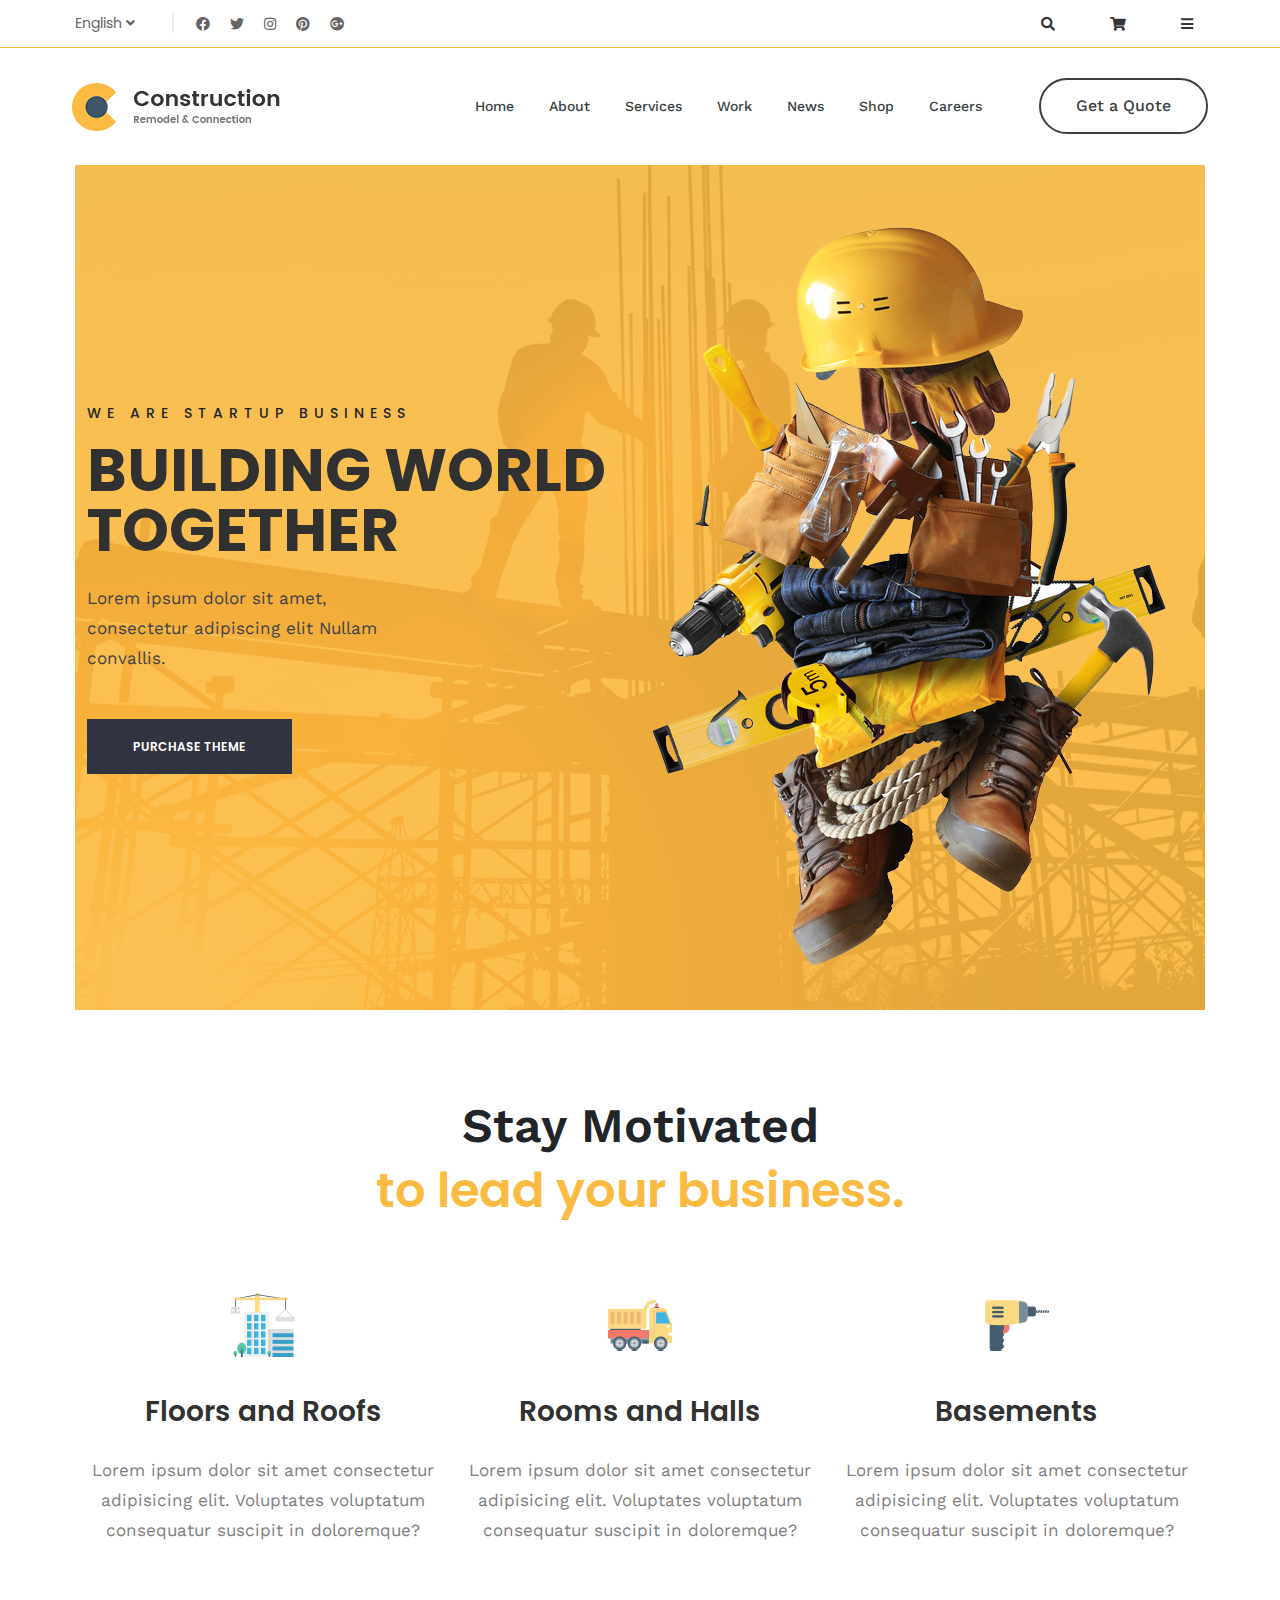
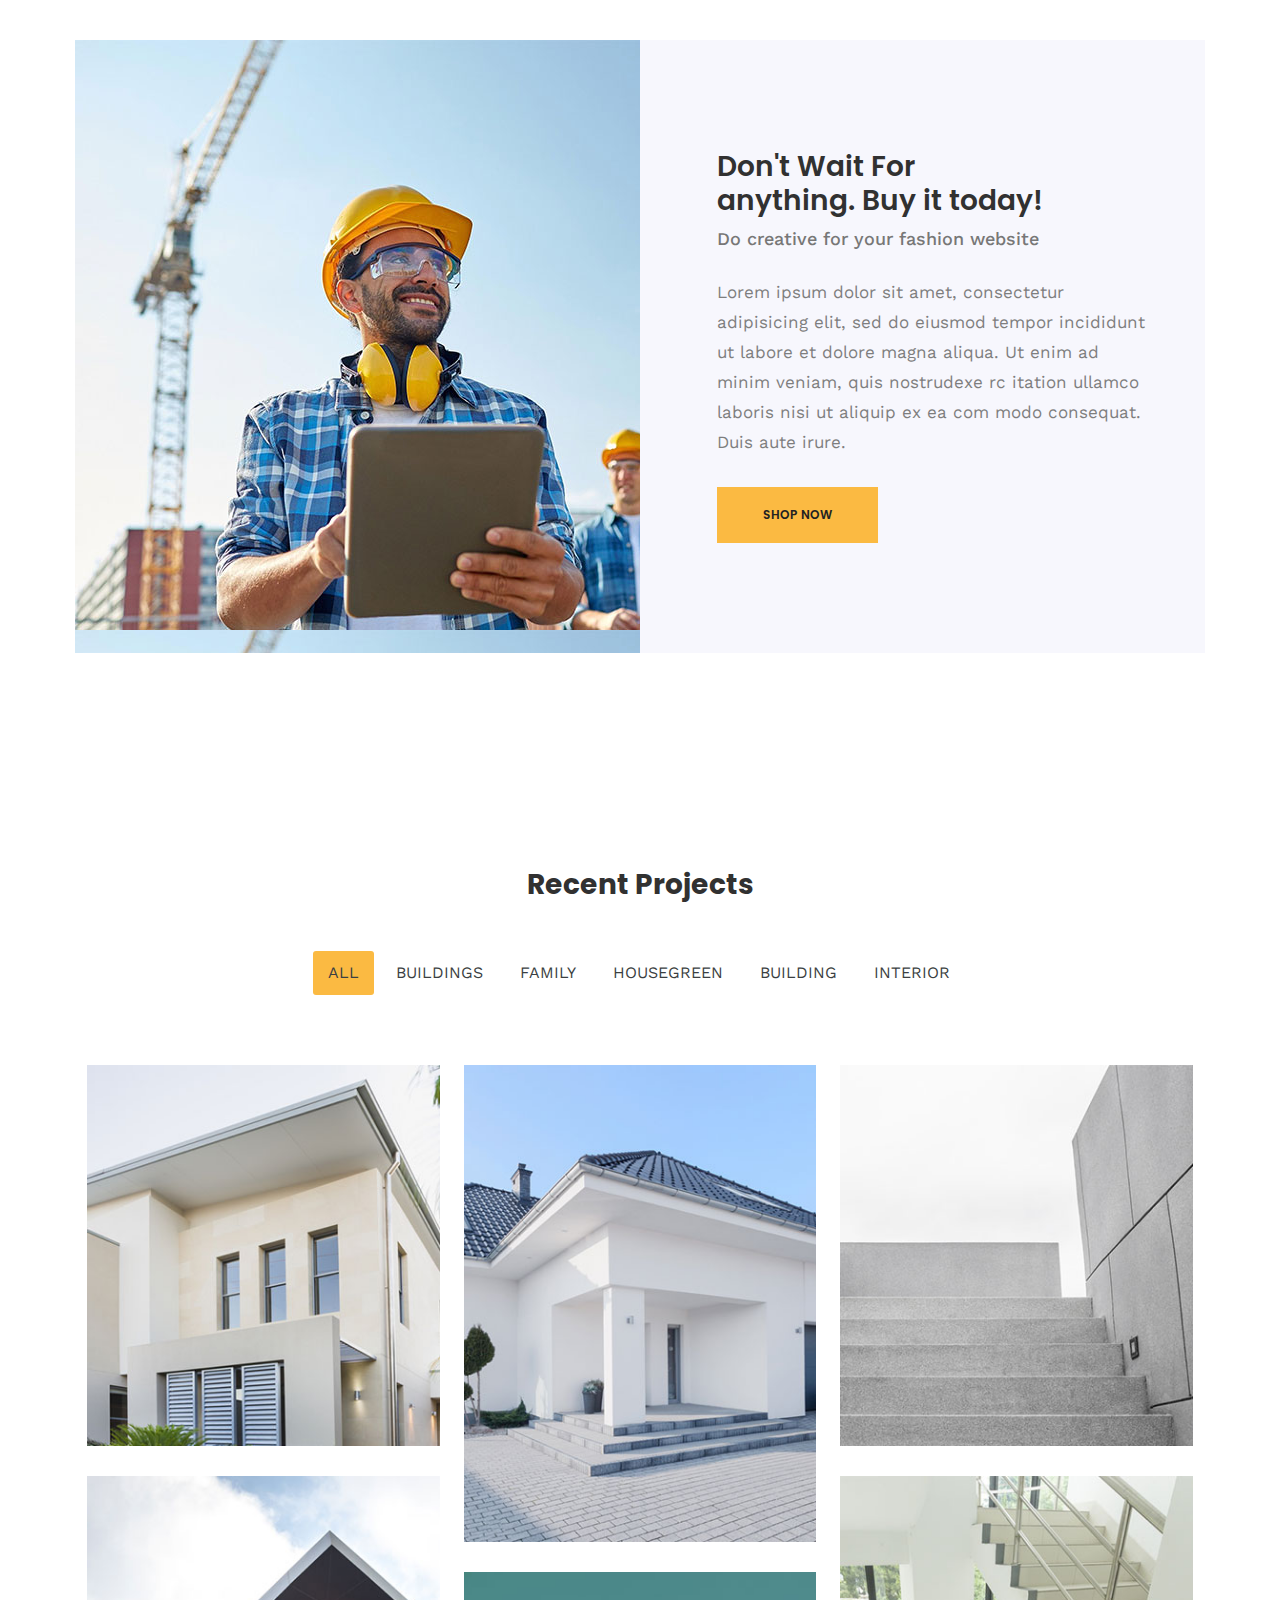
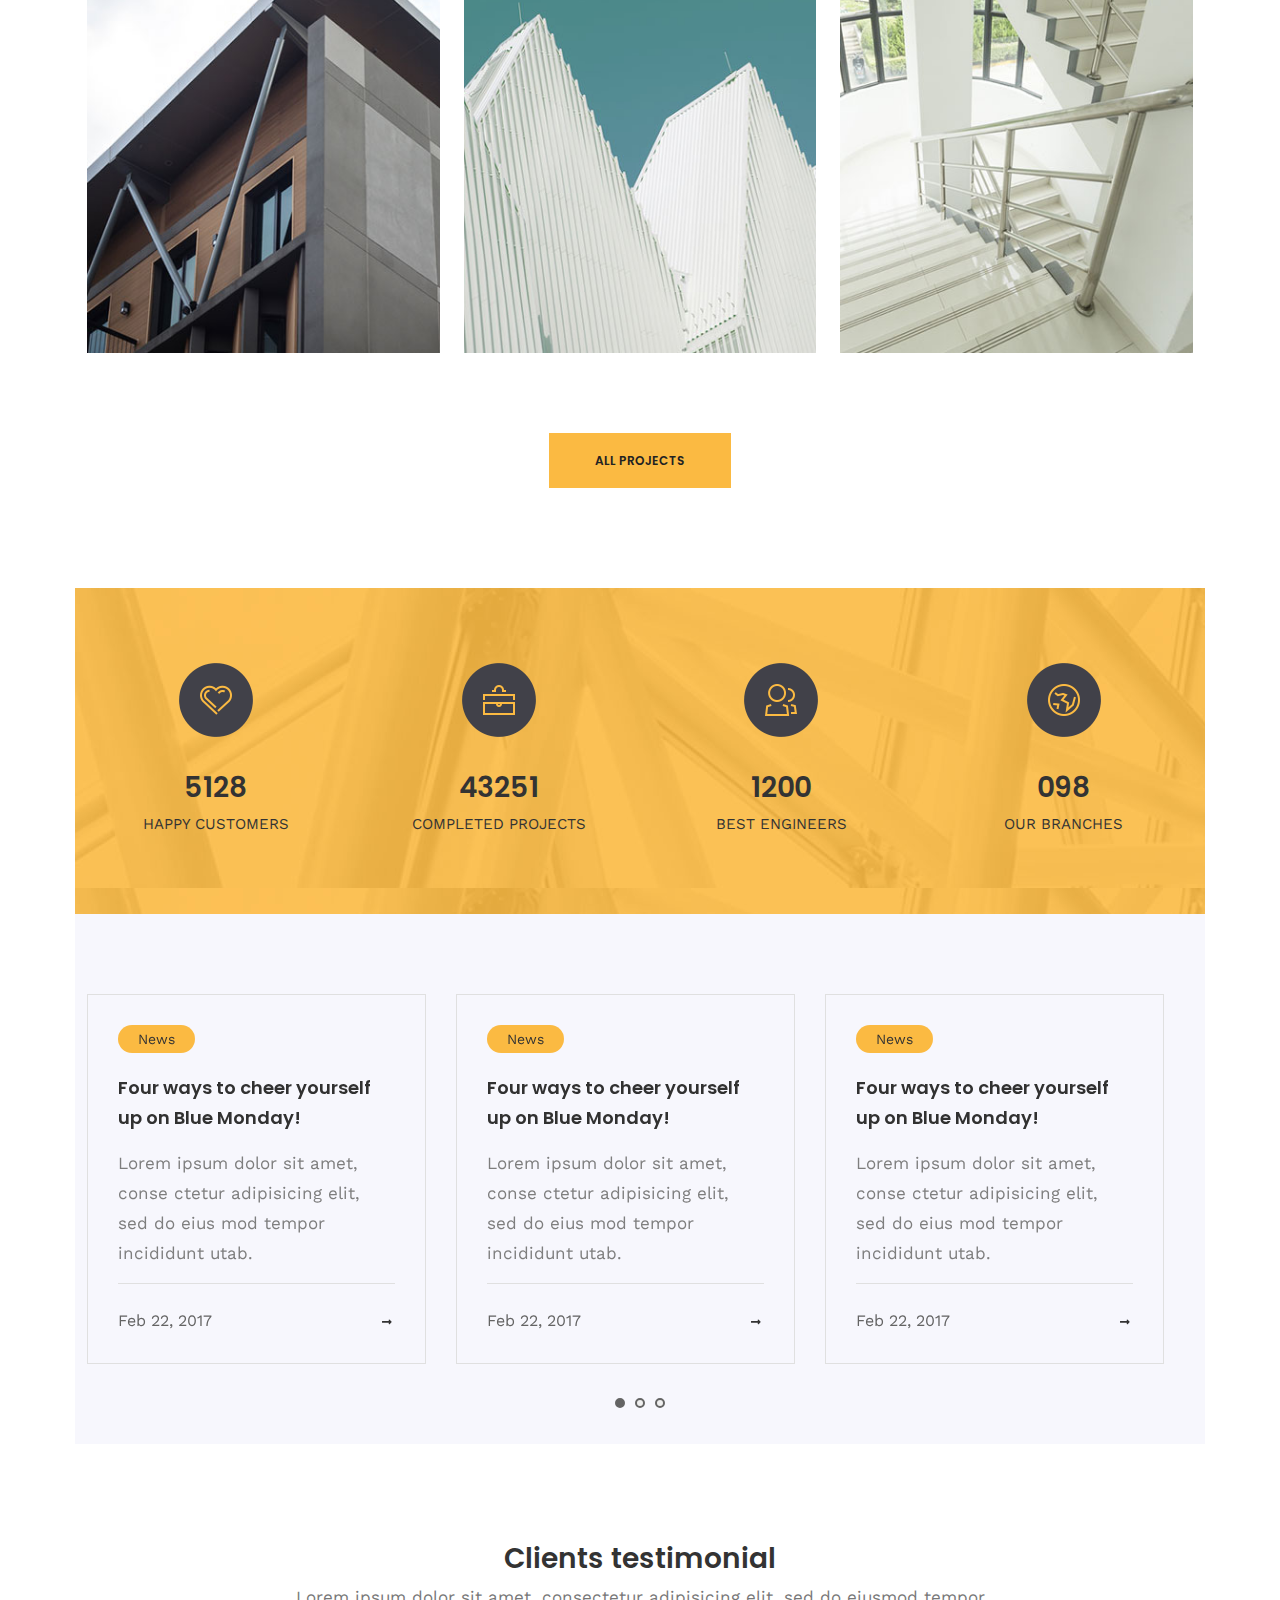
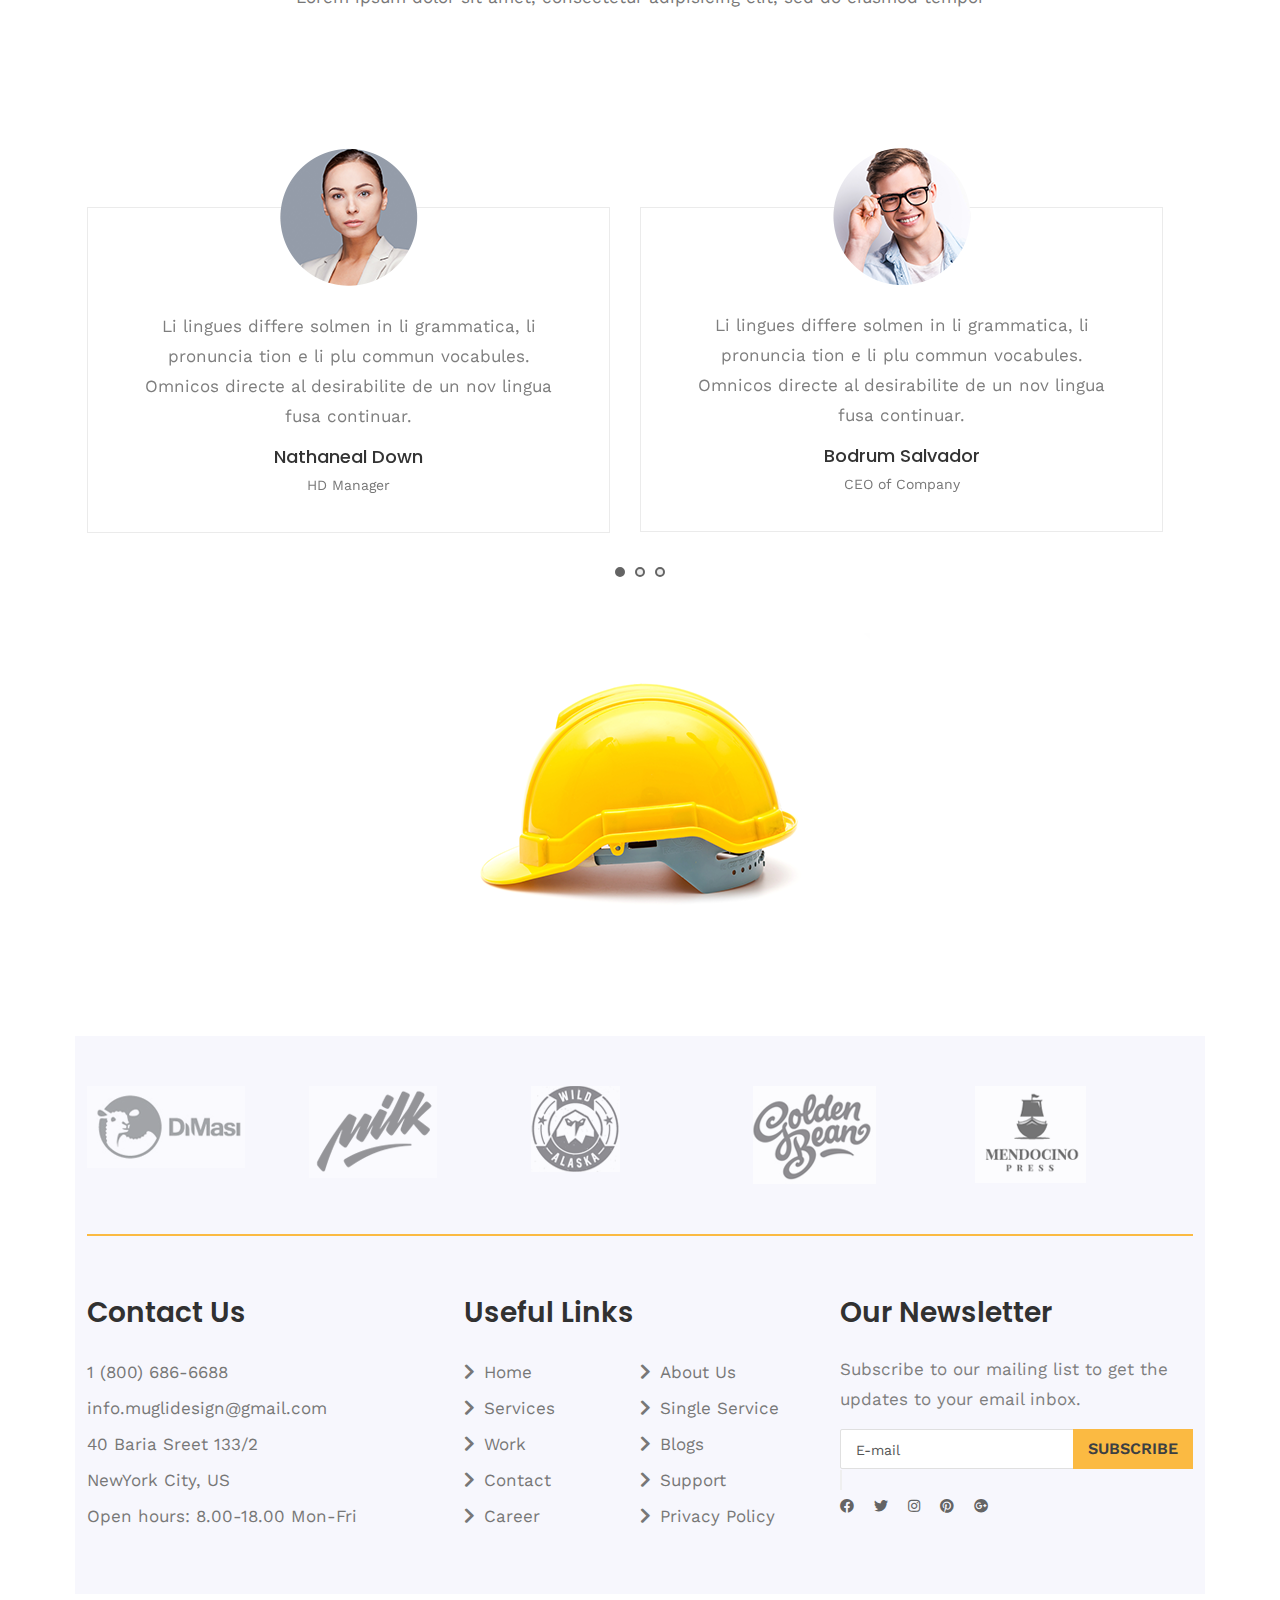
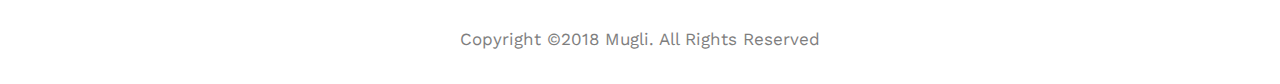
<file: construction-html-main/index.html>
<!DOCTYPE html>
<html class="no-js" lang="">
  <head>
    <meta charset="utf-8" />
    <title>Construction</title>
    <meta name="description" content="" />
    <meta name="viewport" content="width=device-width, initial-scale=1" />

    <meta property="og:title" content="" />
    <meta property="og:type" content="" />
    <meta property="og:url" content="" />
    <meta property="og:image" content="" />
    
    <link rel="manifest" href="site.webmanifest" />
    <link rel="apple-touch-icon" href="icon.png" />
    <!-- Place favicon.ico in the root directory -->

    <!-- All CSS here-->
    <link rel="stylesheet" href="css/bootstrap.min.css" />
    <link rel="stylesheet" href="css/fontawesome-all.min.css" />
    <link rel="stylesheet" href="css/default.css" />
    <link rel="stylesheet" href="css/slick.css" />
    <link rel="stylesheet" href="css/magnific-popup.css" />
    <link rel="stylesheet" href="css/style.css" />
    <link rel="stylesheet" href="css/responsive.css" />

    <meta name="theme-color" content="#fafafa" />
  </head>

  <body>
    <!-- Header start -->
    <header>
      <div class="header-top-area pl-50 pr-50">
        <div class="container-fluid">
          <div class="row d-flex align-items-center">
            <div class="col-xl-6  col-lg-6 col-md-6 d-flex align-items-center">
              <div class="language">
                <ul>
                  <li>
                    <a href="#">English <i class="fas fa-angle-down"></i></a>
                    <ul>
                      <li><a href="#">Spanish</a></li>
                      <li><a href="#">German</a></li>
                      <li><a href="#">Tarkish</a></li>
                      <li><a href="#">Poolish</a></li>
                    </ul>
                  </li>
                </ul>
              </div>
              <div class="line"></div>
              <div class="social-icon f-left">
                <a href="#"><i class="fab fa-facebook"></i></a>
                <a href="#"><i class="fab fa-twitter"></i></a>
                <a href="#"><i class="fab fa-instagram"></i></a>
                <a href="#"><i class="fab fa-pinterest"></i></a>
                <a href="#"><i class="fab fa-google-plus"></i></a>
              </div>
            </div>
            <div class="col-xl-6 col-lg-6 col-md-6">
              <div class="header-right f-right">
                <ul class="d-flex align-items-center">
                  <li>
                    <a href="#"
                      ><i class="fas fa-search">
                        <div class="search-form">
                          <form action="#">
                            <input type="text" placeholder="Search" />
                            <!-- <i class="fas fa-search"></i> -->
                            <button type="submit"></button>
                          </form>
                        </div> </i
                    ></a>
                  </li>
                  <li>
                    <a href="#"><i class="fas fa-shopping-cart"></i></a>
                  </li>
                  <li>
                    <a class="info-bar" href=""><i class="fas fa-bars"></i></a>
                  </li>
                </ul>
              </div>
            </div>
          </div>
        </div>
      </div>
      <div class="extra-info">
        <div class="close-icon"><i class="fas fa-window-close"></i></div>
        <p>
          Lorem, ipsum dolor sit amet consectetur adipisicing elit. Dolorum eum
          omnis doloremque illum praesentium, rerum id laborum vel velit animi!
        </p>
        <div class="insta-images mb-185">
          <ul>
            <li>
              <a href="#"><img src="img/instagram/ig1.png" alt="ig" /></a>
            </li>
            <li>
              <a href="#"><img src="img/instagram/ig2.png" alt="ig" /></a>
            </li>
            <li>
              <a href="#"><img src="img/instagram/ig3.png" alt="ig" /></a>
            </li>
            <li>
              <a href="#"><img src="img/instagram/ig4.png" alt="ig" /></a>
            </li>
            <li>
              <a href="#"><img src="img/instagram/ig5.png" alt="ig" /></a>
            </li>
            <li>
              <a href="#"><img src="img/instagram/ig1.png" alt="ig" /></a>
            </li>
          </ul>
        </div>
        <div class="social-icon-3">
          <a href="#"><i class="fab fa-facebook"></i></a>
          <a href="#"><i class="fab fa-twitter"></i></a>
          <a href="#"><i class="fab fa-instagram"></i></a>
          <a href="#"><i class="fab fa-pinterest"></i></a>
          <a href="#"><i class="fab fa-google-plus"></i></a>
        </div>
      </div>
      <div class="header-bottom-area pl-60 pr-60">
        <div class="container-fluid">
          <div class="row align-items-center">
            <div class="col-xl-3 col-lg-3 col-md-3">
              <div class="logo">
                <a href="index.html"
                  ><img src="img/logo/logo.png" alt="logo"
                /></a>
              </div>
            </div>
            <div class="col-xl-9 col-lg-9 col-md-9 align-items-center">
              <div class="header-btn f-right">
                <a href="#"> Get a Quote</a>
              </div>
              <div class="main-menu f-right">
                <nav>
                  <ul>
                    <li>
                      <a href="#">Home</a>
                      <ul class="submenu">
                        <li><a href="#">Home Style 1</a></li>
                        <li>
                          <a href="#">Home Style 2</a>
                          <ul class="submenu">
                            <li><a href="#">Home Style 1</a></li>
                            <li><a href="#">Home Style 2</a></li>
                            <li><a href="#">Home Style 3</a></li>
                            <li><a href="#">Home Style 4</a></li>
                          </ul>
                        </li>
                        <li><a href="#">Home Style 3</a></li>
                        <li><a href="#">Home Style 4</a></li>
                      </ul>
                    </li>
                    <li><a href="#">About</a></li>
                    <li><a href="#">Services</a></li>
                    <li><a href="#">Work</a></li>
                    <li><a href="#">News</a></li>
                    <li><a href="#">Shop</a></li>
                    <li><a href="#">Careers</a></li>
                  </ul>
                </nav>
              </div>
            </div>
          </div>
        </div>
      </div>
    </header>
    <!-- Header end -->
    <div class="wrapper-box pl-75 pr-75">
      <!-- Slider start -->
      <div class="slider-area">
        <div class="slider-active">
          <div
            class="single-slider slider-height d-flex align-items-center"
            style="background-image: url(img//slider/slider-bg.png)"
          >
            <div class="container">
              <div class="row">
                <div class="col-xl-6 col-md-6 d-flex align-items-center">
                  <div class="slider-content">
                    <span>We are startup business</span>
                    <h2>BUILDING WORLD TOGETHER</h2>
                    <p>
                      Lorem ipsum dolor sit amet, consectetur adipiscing elit
                      Nullam convallis.
                    </p>
                    <a href="#" class="btn my-brand-btn">Purchase theme</a>
                  </div>
                </div>
                <div class="col-xl-6 col-md-6">
                  <div class="slider-image">
                    <img src="img/slider/slider-img.png" alt="sliderimage" />
                  </div>
                </div>
              </div>
            </div>
          </div>
          <div
            class="single-slider slider-height d-flex align-items-center"
            style="background-image: url(img//slider/slider-bg.png)"
          >
            <div class="container">
              <div class="row">
                <div class="col-xl-6 col-md-6 d-flex align-items-center">
                  <div class="slider-content">
                    <span>We are startup business</span>
                    <h2>BUILDING WORLD TOGETHER</h2>
                    <p>
                      Lorem ipsum dolor sit amet, consectetur adipiscing elit
                      Nullam convallis.
                    </p>
                    <a href="#" class="btn">Purchase theme</a>
                  </div>
                </div>
                <div class="col-xl-6 col-md-6">
                  <div class="slider-image">
                    <img src="img/slider/slider-img.png" alt="sliderimage" />
                  </div>
                </div>
              </div>
            </div>
          </div>
        </div>
      </div>
      <!-- Slider end -->
      <!-- Features Start -->

      <div class="feature-area pt-80 pb-65">
        <div class="container">
          <div class="row">
            <div class="col-xl-12 col-md-12 mb-65">
              <div class="feature-title text-center">
                <span>Stay Motivated</span>
                <h2>to lead your business.</h2>
              </div>
            </div>
          </div>
          <div class="row">
            <div class="col-xl-4 col-md-4">
              <div class="single-features text-center mb-30">
                <img src="img/icon/icon01.png" alt="feature-img" />
                <h3>Floors and Roofs</h3>
                <p>
                  Lorem ipsum dolor sit amet consectetur adipisicing elit.
                  Voluptates voluptatum consequatur suscipit in doloremque?
                </p>
              </div>
            </div>
            <div class="col-xl-4 col-md-4">
              <div class="single-features text-center mb-30">
                <img src="img/icon/icon02.png" alt="feature-img" />
                <h3>Rooms and Halls</h3>
                <p>
                  Lorem ipsum dolor sit amet consectetur adipisicing elit.
                  Voluptates voluptatum consequatur suscipit in doloremque?
                </p>
              </div>
            </div>
            <div class="col-xl-4 col-md-4">
              <div class="single-features text-center mb-30">
                <img src="img/icon/icon03.png" alt="feature-img" />
                <h3>Basements</h3>
                <p>
                  Lorem ipsum dolor sit amet consectetur adipisicing elit.
                  Voluptates voluptatum consequatur suscipit in doloremque?
                </p>
              </div>
            </div>
          </div>
        </div>
      </div>
      <!-- Features End -->
      <!-- promotion area start-->
      <div class="promotion-area gray-bg mb-115">
        <div
          class="promotion-image"
          style="background-image: url(img/bg/promotion.jpg)"
        ></div>
        <div class="container">
          <div class="row">
            <div class="col-xl-6 offset-xl-6 col-md-6 offset-md-6">
              <div class="promotion-text pt-110 pb-110">
                <h3>
                  Don't Wait For <br />
                  anything. Buy it today!
                </h3>
                <span>Do creative for your fashion website</span>
                <p>
                  Lorem ipsum dolor sit amet, consectetur adipisicing elit, sed
                  do eiusmod tempor incididunt ut labore et dolore magna aliqua.
                  Ut enim ad minim veniam, quis nostrudexe rc itation ullamco
                  laboris nisi ut aliquip ex ea com modo consequat. Duis aute
                  irure.
                </p>
                <a href="#" class="btn brand-btn">SHOP NOW</a>
              </div>
            </div>
          </div>
        </div>
      </div>
      <!-- promotion area end-->
      <!-- portfolio area start-->

      <div class="portfolio-area pt-100 pb-100">
        <div class="container">
          <div class="row">
            <div class="col-12">
              <div class="section-title text-center mb-50">
                <h2>Recent Projects</h2>
              </div>
            </div>
          </div>
          <div class="row mb-30">
            <div class="col-12 text-center">
              <div class="portfolio-menu mb-40">
                <button class="active" data-filter="*">ALL</button>
                <button data-filter=".cat1">BUILDINGS</button>
                <button data-filter=".cat2">FAMILY</button>
                <button data-filter=".cat3">HOUSEGREEN</button>
                <button data-filter=".cat4">BUILDING</button>
                <button data-filter=".cat5">INTERIOR</button>
              </div>
            </div>
          </div>
          <div class="row grid">
            <div class="col-xl-4 grid-item cl-md-4 cat5 cat1 cat3">
              <div class="portfolio-wrapper mb-30">
                <div class="portfolio-thumb">
                  <img src="img/portfolio/port1.jpg" alt="port" />
                </div>
                <div class="portfolio-content">
                  <div class="icon">
                    <a class="view-image" href="img/portfolio/port1.jpg"
                      ><span></span
                    ></a>
                  </div>
                  <h3><a href="#">Aplumber Repairs Pipes</a></h3>
                  <p>Buildings, Office</p>
                </div>
              </div>
            </div>
            <div class="col-xl-4 grid-item cl-md-4 cat1 cat5 cat2">
              <div class="portfolio-wrapper mb-30">
                <div class="portfolio-thumb">
                  <img src="img/portfolio/port2.jpg" alt="port" />
                </div>
                <div class="portfolio-content">
                  <div class="icon">
                    <a class="view-image" href="img/portfolio/port2.jpg"
                      ><span></span
                    ></a>
                  </div>
                  <h3><a href="#">Aplumber Repairs Pipes</a></h3>
                  <p>Buildings, Office</p>
                </div>
              </div>
            </div>
            <div class="col-xl-4 grid-item cl-md-4 cat3 cat2 cat6">
              <div class="portfolio-wrapper mb-30">
                <div class="portfolio-thumb">
                  <img src="img/portfolio/port3.jpg" alt="port" />
                </div>
                <div class="portfolio-content">
                  <div class="icon">
                    <a class="view-image" href="img/portfolio/port3.jpg"
                      ><span></span
                    ></a>
                  </div>
                  <h3><a href="#">Aplumber Repairs Pipes</a></h3>
                  <p>Buildings, Office</p>
                </div>
              </div>
            </div>
            <div class="col-xl-4 grid-item cl-md-4 cat4 cat3 cat5">
              <div class="portfolio-wrapper mb-30">
                <div class="portfolio-thumb">
                  <img src="img/portfolio/port4.jpg" alt="port" />
                </div>
                <div class="portfolio-content">
                  <div class="icon">
                    <a class="view-image" href="img/portfolio/port4.jpg"
                      ><span></span
                    ></a>
                  </div>
                  <h3><a href="#">Aplumber Repairs Pipes</a></h3>
                  <p>Buildings, Office</p>
                </div>
              </div>
            </div>
            <div class="col-xl-4 grid-item cl-md-4 cat4 cat6 cat1">
              <div class="portfolio-wrapper mb-30">
                <div class="portfolio-thumb">
                  <img src="img/portfolio/port6.jpg" alt="port" />
                </div>
                <div class="portfolio-content">
                  <div class="icon">
                    <a class="view-image" href="img/portfolio/port6.jpg"
                      ><span></span
                    ></a>
                  </div>
                  <h3><a href="#">Aplumber Repairs Pipes</a></h3>
                  <p>Buildings, Office</p>
                </div>
              </div>
            </div>
            <div class="col-xl-4 grid-item cl-md-4 cat1 cat2 cat5">
              <div class="portfolio-wrapper mb-30">
                <div class="portfolio-thumb">
                  <img src="img/portfolio/port5.jpg" alt="port" />
                </div>
                <div class="portfolio-content">
                  <div class="icon">
                    <a class="view-image" href="img/portfolio/port5.jpg"
                      ><span></span
                    ></a>
                  </div>
                  <h3><a href="#">Aplumber Repairs Pipes</a></h3>
                  <p>Buildings, Office</p>
                </div>
              </div>
            </div>
          </div>
          <div class="row mt-50">
            <div class="view-projects text-center">
              <a href="#" class="btn brand-btn">All Projects</a>
            </div>
          </div>
        </div>
      </div>
      <!-- portfolio area end-->
      <!-- Counter area end-->
      <div
        class="counter-area pt-75 pb-45"
        style="background-image: url(img/counter/counter-bg.jpg)"
      >
        <div class="container">
          <div class="row">
            <div class="col-xl-3 col-md-3">
              <div class="single-counter text-center mb-30">
                <img src="img/counter/icon1.png" alt="counter-icon" />
                <span class="counter">5128</span>
                <p>Happy Customers</p>
              </div>
            </div>
            <div class="col-xl-3 col-md-3">
              <div class="single-counter text-center mb-30">
                <img src="img/counter/icon2.png" alt="counter-icon" />
                <span class="counter">43251</span>
                <p>Completed Projects</p>
              </div>
            </div>
            <div class="col-xl-3 col-md-3">
              <div class="single-counter text-center mb-30">
                <img src="img/counter/icon3.png" alt="counter-icon" />
                <span class="counter">1200</span>
                <p>Best Engineers</p>
              </div>
            </div>
            <div class="col-xl-3 col-md-3">
              <div class="single-counter text-center mb-30">
                <img src="img/counter/icon4.png" alt="counter-icon" />
                <span class="counter">098</span>
                <p>Our Branches</p>
              </div>
            </div>
          </div>
        </div>
      </div>
      <!-- Counter area end-->
      <!-- Latest Blog area start-->
      <div class="latest-blog-area gray-bg pt-80 pb-80">
        <div class="container">
          <div class="custom-row">
            <div class="blog-active d-flex">
              <div class="col-xl-4">
                <div class="blog-wrapper">
                  <div class="blog-inner">
                    <span class="tag-blog"><a href="#">News</a></span>
                    <h4>
                      <a href="blog.details.html"
                        >Four ways to cheer yourself up on Blue Monday!</a
                      >
                    </h4>
                    <p>
                      Lorem ipsum dolor sit amet, conse ctetur adipisicing elit,
                      sed do eius mod tempor incididunt utab.
                    </p>
                    <div class="blog-meta">
                      <span class="f-left"> Feb 22, 2017 </span>
                      <span class="f-right blog-more-btn">
                        <a href="#"
                          ><i class="fas fa-long-arrow-alt-right"></i>
                          <span class="blog-more">More</span></a
                        >
                      </span>
                    </div>
                  </div>
                </div>
              </div>
              <div class="col-xl-4">
                <div class="blog-wrapper">
                  <div class="blog-inner">
                    <span class="tag-blog"><a href="#">News</a></span>
                    <h4>
                      <a href="blog.details.html"
                        >Four ways to cheer yourself up on Blue Monday!</a
                      >
                    </h4>
                    <p>
                      Lorem ipsum dolor sit amet, conse ctetur adipisicing elit,
                      sed do eius mod tempor incididunt utab.
                    </p>
                    <div class="blog-meta">
                      <span class="f-left"> Feb 22, 2017 </span>
                      <span class="f-right blog-more-btn">
                        <a href="#"
                          ><i class="fas fa-long-arrow-alt-right"></i>
                          <span class="blog-more">More</span></a
                        >
                      </span>
                    </div>
                  </div>
                </div>
              </div>
              <div class="col-xl-4">
                <div class="blog-wrapper">
                  <div class="blog-inner">
                    <span class="tag-blog"><a href="#">News</a></span>
                    <h4>
                      <a href="blog.details.html"
                        >Four ways to cheer yourself up on Blue Monday!</a
                      >
                    </h4>
                    <p>
                      Lorem ipsum dolor sit amet, conse ctetur adipisicing elit,
                      sed do eius mod tempor incididunt utab.
                    </p>
                    <div class="blog-meta">
                      <span class="f-left"> Feb 22, 2017 </span>
                      <span class="f-right blog-more-btn">
                        <a href="#"
                          ><i class="fas fa-long-arrow-alt-right"></i>
                          <span class="blog-more">More</span></a
                        >
                      </span>
                    </div>
                  </div>
                </div>
              </div>
              <div class="col-xl-4">
                <div class="blog-wrapper">
                  <div class="blog-inner">
                    <span class="tag-blog"><a href="#">News</a></span>
                    <h4>
                      <a href="blog.details.html"
                        >Four ways to cheer yourself up on Blue Monday!</a
                      >
                    </h4>
                    <p>
                      Lorem ipsum dolor sit amet, conse ctetur adipisicing elit,
                      sed do eius mod tempor incididunt utab.
                    </p>
                    <div class="blog-meta">
                      <span class="f-left"> Feb 22, 2017 </span>
                      <span class="f-right blog-more-btn">
                        <a href="#"
                          ><i class="fas fa-long-arrow-alt-right"></i>
                          <span class="blog-more">More</span></a
                        >
                      </span>
                    </div>
                  </div>
                </div>
              </div>
              <div class="col-xl-4">
                <div class="blog-wrapper">
                  <div class="blog-inner">
                    <span class="tag-blog"><a href="#">News</a></span>
                    <h4>
                      <a href="blog.details.html"
                        >Four ways to cheer yourself up on Blue Monday!</a
                      >
                    </h4>
                    <p>
                      Lorem ipsum dolor sit amet, conse ctetur adipisicing elit,
                      sed do eius mod tempor incididunt utab.
                    </p>
                    <div class="blog-meta">
                      <span class="f-left"> Feb 22, 2017 </span>
                      <span class="f-right blog-more-btn">
                        <a href="#"
                          ><i class="fas fa-long-arrow-alt-right"></i>
                          <span class="blog-more">More</span></a
                        >
                      </span>
                    </div>
                  </div>
                </div>
              </div>
            </div>
          </div>
        </div>
      </div>
      <!-- Latest Blog area end-->
      <!-- Testimonial area Start-->
      <div class="testimonial-area pt-100 pb-100">
        <div class="container">
          <div class="row mb-120 text-center">
            <div class="testimonial-title">
              <div class="col-xl-12 col-md-12">
                <h2>Clients testimonial</h2>
                <p>
                  Lorem ipsum dolor sit amet, consectetur adipisicing elit, sed
                  do eiusmod tempor
                </p>
              </div>
            </div>
          </div>
          <div class="custom-row">
            <div class="testimonial-active">
              <div class="col-xl-6 col-md-6 mr-30">
                <div class="testimonial-wrapper text-center">
                  <div class="testimonial-img">
                    <img src="img/testimonial/testimonial1.png" alt="" />
                    <p>
                      Li lingues differe solmen in li grammatica, li pronuncia
                      tion e li plu commun vocabules. Omnicos directe al
                      desirabilite de un nov lingua fusa continuar.
                    </p>
                    <div class="client-info">
                      <h4>Nathaneal Down</h4>
                      <span>HD Manager</span>
                    </div>
                  </div>
                </div>
              </div>
              <div class="col-xl-6 col-md-6 mr-30">
                <div class="testimonial-wrapper text-center">
                  <div class="testimonial-img">
                    <img src="img/testimonial/testimonial2.png" alt="" />
                    <p>
                      Li lingues differe solmen in li grammatica, li pronuncia
                      tion e li plu commun vocabules. Omnicos directe al
                      desirabilite de un nov lingua fusa continuar.
                    </p>
                    <div class="client-info">
                      <h4>Bodrum Salvador</h4>
                      <span>CEO of Company</span>
                    </div>
                  </div>
                </div>
              </div>
              <div class="col-xl-6 col-md-6 mr-30">
                <div class="testimonial-wrapper text-center">
                  <div class="testimonial-img">
                    <img src="img/testimonial/testimonial1.png" alt="" />
                    <p>
                      Li lingues differe solmen in li grammatica, li pronuncia
                      tion e li plu commun vocabules. Omnicos directe al
                      desirabilite de un nov lingua fusa continuar.
                    </p>
                    <div class="client-info">
                      <h4>Nathaneal Down</h4>
                      <span>HD Manager</span>
                    </div>
                  </div>
                </div>
              </div>
            </div>
          </div>
        </div>
      </div>
      <div class="row">
        <div class="col-xl-12 col-md-12">
          <div class="helmet text-center mb-100">
            <img src="img/bg/helmet.png" alt="" />
          </div>
        </div>
      </div>
      <!-- Testimonial area End-->

      <!-- Footer Area Start -->
      <footer>
        <div class="brand-area gray-bg">
          <div class="container">
            <div class="brand-active brand-border pt-50 pb-50">
              <div class="single-brand">
                <a href="#"
                  ><img src="img/brand/brand1.png" alt="brand-img"
                /></a>
              </div>
              <div class="single-brand">
                <a href="#"
                  ><img src="img/brand/brand2.png" alt="brand-img"
                /></a>
              </div>
              <div class="single-brand">
                <a href="#"
                  ><img src="img/brand/brand3.png" alt="brand-img"
                /></a>
              </div>
              <div class="single-brand">
                <a href="#"
                  ><img src="img/brand/brand4.png" alt="brand-img"
                /></a>
              </div>
              <div class="single-brand">
                <a href="#"
                  ><img src="img/brand/brand5.png" alt="brand-img"
                /></a>
              </div>
              <div class="single-brand">
                <a href="#"
                  ><img src="img/brand/brand4.png" alt="brand-img"
                /></a>
              </div>
              <div class="single-brand">
                <a href="#"
                  ><img src="img/brand/brand5.png" alt="brand-img"
                /></a>
              </div>
            </div>
          </div>
          <div class="widget-area gray-bg pt-60 pb-60">
            <div class="container">
              <div class="row">
                <div class="col-xl-4">
                  <div class="footer-widget">
                    <h3>Contact Us</h3>
                    <ul class="footer-info">
                      <li>1 (800) 686-6688</li>
                      <li>info.muglidesign@gmail.com</li>
                      <li>40 Baria Sreet 133/2</li>
                      <li>NewYork City, US</li>
                      <li>Open hours: 8.00-18.00 Mon-Fri</li>
                    </ul>
                  </div>
                </div>
                <div class="col-xl-4">
                  <div class="footer-widget">
                    <h3>Useful Links</h3>
                    <ul class="footer-link">
                      <li><a href="#">Home</a></li>
                      <li><a href="#">About Us</a></li>
                      <li><a href="#">Services</a></li>
                      <li><a href="#">Single Service</a></li>
                      <li><a href="#">Work</a></li>
                      <li><a href="#">Blogs</a></li>
                      <li><a href="#">Contact</a></li>
                      <li><a href="#">Support</a></li>
                      <li><a href="#">Career</a></li>
                      <li><a href="#">Privacy Policy</a></li>
                    </ul>
                  </div>
                </div>
                <div class="col-xl-4">
                  <div class="footer-widget">
                    <h3>Our Newsletter</h3>
                    <p>
                      Subscribe to our mailing list to get the updates to your
                      email inbox.
                    </p>
                    <form action="#" method="post">
                      <input type="email" placeholder="E-mail" />
                      <button type="submit">Subscribe</button>
                    </form>
                    <div class="social-icon-2 f-left">
                      <a href="#"><i class="fab fa-facebook mt-30"></i></a>
                      <a href="#"><i class="fab fa-twitter"></i></a>
                      <a href="#"><i class="fab fa-instagram"></i></a>
                      <a href="#"><i class="fab fa-pinterest"></i></a>
                      <a href="#"><i class="fab fa-google-plus"></i></a>
                    </div>
                  </div>
                </div>
              </div>
            </div>
          </div>
        </div>

        <div class="copyright-section">
          <div class="container">
            <div class="row">
              <div class="col-xl-12">
                <div class="copyright-text text-center mt-30 mb-30">
                  <p>Copyright ©2018 Mugli. All Rights Reserved</p>
                </div>
              </div>
            </div>
          </div>
        </div>
      </footer>
      <!-- Footer Area End -->

      <script src="js/vendor/modernizr-3.11.2.min.js"></script>
      <script src="js/plugins.js"></script>
      <script src="js/popper.min.js"></script>
      <script src="js/bootstrap.min.js"></script>
      <script src="js/jquery-1.12.4.min.js"></script>
      <script src="js/slick.min.js"></script>
      <script src="js/jquery.magnific-popup.min.js"></script>
      <script src="js/isotope.pkgd.min.js"></script>
      <script src="js/jquery.counterup.min.js"></script>
      <script src="js/waypoints.min.js"></script>
      <script src="js/main.js"></script>
    </div>
  </body>
</html>
</file>
<file: construction-html-main/css/default.css>
/* Deafult Margin & Padding */
/*-- Margin Top --*/
.mt-5 {
	margin-top: 5px;
}
.mt-10 {
	margin-top: 10px;
}
.mt-15 {
	margin-top: 15px;
}
.mt-20 {
	margin-top: 20px;
}
.mt-25 {
	margin-top: 25px;
}
.mt-30 {
	margin-top: 30px;
}
.mt-35 {
	margin-top: 35px;
}
.mt-40 {
	margin-top: 40px;
}
.mt-45 {
	margin-top: 45px;
}
.mt-50 {
	margin-top: 50px;
}
.mt-55 {
	margin-top: 55px;
}
.mt-60 {
	margin-top: 60px;
}
.mt-65 {
	margin-top: 65px;
}
.mt-70 {
	margin-top: 70px;
}
.mt-75 {
	margin-top: 75px;
}
.mt-80 {
	margin-top: 80px;
}
.mt-85 {
	margin-top: 85px;
}
.mt-90 {
	margin-top: 90px;
}
.mt-95 {
	margin-top: 95px;
}
.mt-100 {
	margin-top: 100px;
}
.mt-105 {
	margin-top: 105px;
}
.mt-110 {
	margin-top: 110px;
}
.mt-115 {
	margin-top: 115px;
}
.mt-120 {
	margin-top: 120px;
}
.mt-125 {
	margin-top: 125px;
}
.mt-130 {
	margin-top: 130px;
}
.mt-135 {
	margin-top: 135px;
}
.mt-140 {
	margin-top: 140px;
}
.mt-145 {
	margin-top: 145px;
}
.mt-150 {
	margin-top: 150px;
}
.mt-155 {
	margin-top: 155px;
}
.mt-160 {
	margin-top: 160px;
}
.mt-165 {
	margin-top: 165px;
}
.mt-170 {
	margin-top: 170px;
}
.mt-175 {
	margin-top: 175px;
}
.mt-180 {
	margin-top: 180px;
}
.mt-185 {
	margin-top: 185px;
}
.mt-190 {
	margin-top: 190px;
}
.mt-195 {
	margin-top: 195px;
}
.mt-200 {
	margin-top: 200px;
}
/*-- Margin Bottom --*/

.mb-5 {
	margin-bottom: 5px;
}
.mb-10 {
	margin-bottom: 10px;
}
.mb-15 {
	margin-bottom: 15px;
}
.mb-20 {
	margin-bottom: 20px;
}
.mb-25 {
	margin-bottom: 25px;
}
.mb-30 {
	margin-bottom: 30px;
}
.mb-35 {
	margin-bottom: 35px;
}
.mb-40 {
	margin-bottom: 40px;
}
.mb-45 {
	margin-bottom: 45px;
}
.mb-50 {
	margin-bottom: 50px;
}
.mb-55 {
	margin-bottom: 55px;
}
.mb-60 {
	margin-bottom: 60px;
}
.mb-65 {
	margin-bottom: 65px;
}
.mb-70 {
	margin-bottom: 70px;
}
.mb-75 {
	margin-bottom: 75px;
}
.mb-80 {
	margin-bottom: 80px;
}
.mb-85 {
	margin-bottom: 85px;
}
.mb-90 {
	margin-bottom: 90px;
}
.mb-95 {
	margin-bottom: 95px;
}
.mb-100 {
	margin-bottom: 100px;
}
.mb-105 {
	margin-bottom: 105px;
}
.mb-110 {
	margin-bottom: 110px;
}
.mb-115 {
	margin-bottom: 115px;
}
.mb-120 {
	margin-bottom: 120px;
}
.mb-125 {
	margin-bottom: 125px;
}
.mb-130 {
	margin-bottom: 130px;
}
.mb-135 {
	margin-bottom: 135px;
}
.mb-140 {
	margin-bottom: 140px;
}
.mb-145 {
	margin-bottom: 145px;
}
.mb-150 {
	margin-bottom: 150px;
}
.mb-155 {
	margin-bottom: 155px;
}
.mb-160 {
	margin-bottom: 160px;
}
.mb-165 {
	margin-bottom: 165px;
}
.mb-170 {
	margin-bottom: 170px;
}
.mb-175 {
	margin-bottom: 175px;
}
.mb-180 {
	margin-bottom: 180px;
}
.mb-185 {
	margin-bottom: 185px;
}
.mb-190 {
	margin-bottom: 190px;
}
.mb-195 {
	margin-bottom: 195px;
}
.mb-200 {
	margin-bottom: 200px;
}
/*-- Padding Top --*/

.pt-5 {
	padding-top: 5px;
}
.pt-10 {
	padding-top: 10px;
}
.pt-15 {
	padding-top: 15px;
}
.pt-20 {
	padding-top: 20px;
}
.pt-25 {
	padding-top: 25px;
}
.pt-30 {
	padding-top: 30px;
}
.pt-35 {
	padding-top: 35px;
}
.pt-40 {
	padding-top: 40px;
}
.pt-45 {
	padding-top: 45px;
}
.pt-50 {
	padding-top: 50px;
}
.pt-55 {
	padding-top: 55px;
}
.pt-60 {
	padding-top: 60px;
}
.pt-65 {
	padding-top: 65px;
}
.pt-70 {
	padding-top: 70px;
}
.pt-75 {
	padding-top: 75px;
}
.pt-80 {
	padding-top: 80px;
}
.pt-85 {
	padding-top: 85px;
}
.pt-90 {
	padding-top: 90px;
}
.pt-95 {
	padding-top: 95px;
}
.pt-100 {
	padding-top: 100px;
}
.pt-105 {
	padding-top: 105px;
}
.pt-110 {
	padding-top: 110px;
}
.pt-115 {
	padding-top: 115px;
}
.pt-120 {
	padding-top: 120px;
}
.pt-125 {
	padding-top: 125px;
}
.pt-130 {
	padding-top: 130px;
}
.pt-135 {
	padding-top: 135px;
}
.pt-140 {
	padding-top: 140px;
}
.pt-145 {
	padding-top: 145px;
}
.pt-150 {
	padding-top: 150px;
}
.pt-155 {
	padding-top: 155px;
}
.pt-160 {
	padding-top: 160px;
}
.pt-165 {
	padding-top: 165px;
}
.pt-170 {
	padding-top: 170px;
}
.pt-175 {
	padding-top: 175px;
}
.pt-180 {
	padding-top: 180px;
}
.pt-185 {
	padding-top: 185px;
}
.pt-190 {
	padding-top: 190px;
}
.pt-195 {
	padding-top: 195px;
}
.pt-200 {
	padding-top: 200px;
}
/*-- Padding Bottom --*/

.pb-5 {
	padding-bottom: 5px;
}
.pb-10 {
	padding-bottom: 10px;
}
.pb-15 {
	padding-bottom: 15px;
}
.pb-20 {
	padding-bottom: 20px;
}
.pb-25 {
	padding-bottom: 25px;
}
.pb-30 {
	padding-bottom: 30px;
}
.pb-35 {
	padding-bottom: 35px;
}
.pb-40 {
	padding-bottom: 40px;
}
.pb-45 {
	padding-bottom: 45px;
}
.pb-50 {
	padding-bottom: 50px;
}
.pb-55 {
	padding-bottom: 55px;
}
.pb-60 {
	padding-bottom: 60px;
}
.pb-65 {
	padding-bottom: 65px;
}
.pb-70 {
	padding-bottom: 70px;
}
.pb-75 {
	padding-bottom: 75px;
}
.pb-80 {
	padding-bottom: 80px;
}
.pb-85 {
	padding-bottom: 85px;
}
.pb-90 {
	padding-bottom: 90px;
}
.pb-95 {
	padding-bottom: 95px;
}
.pb-100 {
	padding-bottom: 100px;
}
.pb-105 {
	padding-bottom: 105px;
}
.pb-110 {
	padding-bottom: 110px;
}
.pb-115 {
	padding-bottom: 115px;
}
.pb-120 {
	padding-bottom: 120px;
}
.pb-125 {
	padding-bottom: 125px;
}
.pb-130 {
	padding-bottom: 130px;
}
.pb-135 {
	padding-bottom: 135px;
}
.pb-140 {
	padding-bottom: 140px;
}
.pb-145 {
	padding-bottom: 145px;
}
.pb-150 {
	padding-bottom: 150px;
}
.pb-155 {
	padding-bottom: 155px;
}
.pb-160 {
	padding-bottom: 160px;
}
.pb-165 {
	padding-bottom: 165px;
}
.pb-170 {
	padding-bottom: 170px;
}
.pb-175 {
	padding-bottom: 175px;
}
.pb-180 {
	padding-bottom: 180px;
}
.pb-185 {
	padding-bottom: 185px;
}
.pb-190 {
	padding-bottom: 190px;
}
.pb-195 {
	padding-bottom: 195px;
}
.pb-200 {
	padding-bottom: 200px;
}



/*-- Padding Left --*/
.pl-0 {
	padding-left: 0px;
}
.pl-5 {
	padding-left: 5px;
}
.pl-10 {
	padding-left: 10px;
}
.pl-15 {
	padding-left: 15px;
}
.pl-20{
	padding-left: 20px;
}
.pl-25 {
	padding-left: 35px;
}
.pl-30 {
	padding-left: 30px;
}
.pl-35 {
	padding-left: 35px;
}

.pl-35 {
	padding-left: 35px;
}

.pl-40 {
	padding-left: 40px;
}

.pl-45 {
	padding-left: 45px;
}

.pl-50 {
	padding-left: 50px;
}

.pl-55 {
	padding-left: 55px;
}

.pl-60 {
	padding-left: 60px;
}
.pl-65 {
	padding-left: 65px;
}
.pl-70 {
	padding-left: 70px;
}
.pl-75 {
	padding-left: 75px;
}
.pl-80 {
	padding-left: 80px;
}
.pl-85 {
	padding-left: 80px;
}
.pl-90 {
	padding-left: 90px;
}
.pl-95 {
	padding-left: 95px;
}
.pl-100 {
	padding-left: 100px;
}



/*-- Padding Right --*/
.pr-0 {
	padding-right: 0px;
}
.pr-5 {
	padding-right: 5px;
}
.pr-10 {
	padding-right: 10px;
}
.pr-15 {
	padding-right: 15px;
}
.pr-20{
	padding-right: 20px;
}
.pr-25 {
	padding-right: 35px;
}
.pr-30 {
	padding-right: 30px;
}
.pr-35 {
	padding-right: 35px;
}

.pr-35 {
	padding-right: 35px;
}

.pr-40 {
	padding-right: 40px;
}

.pr-45 {
	padding-right: 45px;
}

.pr-50 {
	padding-right: 50px;
}

.pr-55 {
	padding-right: 55px;
}

.pr-60 {
	padding-right: 60px;
}
.pr-65 {
	padding-right: 65px;
}
.pr-70 {
	padding-right: 70px;
}
.pr-75 {
	padding-right: 75px;
}
.pr-80 {
	padding-right: 80px;
}
.pr-85 {
	padding-right: 80px;
}
.pr-90 {
	padding-right: 90px;
}
.pr-95 {
	padding-right: 95px;
}
.pr-100 {
	padding-right: 100px;
}



/* font weight */
.f-700{font-weight: 700;}
.f-600{font-weight: 600;}
.f-500{font-weight: 500;}
.f-400{font-weight: 400;}
.f-300{font-weight: 300;}

/* Background Color */

.gray-bg {
	background: #f7f7fd;
}
.white-bg {
	background: #fff;
}
.black-bg {
	background: #222;
}
.theme-bg {
	background: #222;
}
.primary-bg {
	background: #222;
}
/* Color */

.white-color {
	color: #fff;
}
.black-color {
	color: #222;
}
.theme-color {
	color: #222;
}
.primary-color {
	color: #222;
}
/* black overlay */

[data-overlay] {
	position: relative;
}
[data-overlay]::before {
	background: #000 none repeat scroll 0 0;
	content: "";
	height: 100%;
	left: 0;
	position: absolute;
	top: 0;
	width: 100%;
	z-index: 1;
}
[data-overlay="3"]::before {
	opacity: 0.3;
}
[data-overlay="4"]::before {
	opacity: 0.4;
}
[data-overlay="5"]::before {
	opacity: 0.5;
}
[data-overlay="6"]::before {
	opacity: 0.6;
}
[data-overlay="7"]::before {
	opacity: 0.7;
}
[data-overlay="8"]::before {
	opacity: 0.8;
}
[data-overlay="9"]::before {
	opacity: 0.9;
}
</file>
<file: construction-html-main/css/style.css>
/*
  Theme Name: Name - Multipurpose HTML Template
  Author: mdsalim400@gmail.com
  Support: admin@gmail.com
  Description: Creative  HTML5 template.
  Version: 1.0
*/

/* CSS Index
-----------------------------------
1. Theme default css
2. header
3. slider
4. about-area
5. features-box
6. department
7. team
8. video-area
9. counter
10. footer
*/

/* 1. Theme default css */
@import url("https://fonts.googleapis.com/css2?family=Poppins:wght@300;400;500;600;700;800&family=Work+Sans:wght@300;400;500;600;700;800&display=swap");
body {
  font-family: "Work Sans", sans-serif;
  font-weight: normal;
  font-style: normal;
}
.img {
  max-width: 100%;
  transition: all 0.3s ease-out 0s;
}
.f-left {
  float: left;
}
.f-right {
  float: right;
}
.fix {
  overflow: hidden;
}
a,
.button {
  -webkit-transition: all 0.3s ease-out 0s;
  -moz-transition: all 0.3s ease-out 0s;
  -ms-transition: all 0.3s ease-out 0s;
  -o-transition: all 0.3s ease-out 0s;
  transition: all 0.3s ease-out 0s;
}
a:focus,
.button:focus {
  text-decoration: none;
  outline: none;
}
a:focus,
a:hover,
.portfolio-cat a:hover,
.footer -menu li a:hover {
  color: #2b96cc;
  text-decoration: none;
}
a,
button {
  color: #1696e7;
  outline: medium none;
}

a {
  text-decoration: none;
}
button:focus {
  outline: 0 none;
}
button:focus,
input:focus,
input:focus,
textarea,
textarea:focus {
  outline: 0;
}
.uppercase {
  text-transform: uppercase;
}
.capitalize {
  text-transform: capitalize;
}
h1,
h2,
h3,
h4,
h5,
h6 {
  font-family: "Poppins", sans-serif;
  font-weight: normal;
  color: #313131;
  margin-top: 0px;
  font-style: normal;
  font-weight: 400;
  text-transform: normal;
}
h1 a,
h2 a,
h3 a,
h4 a,
h5 a,
h6 a {
  color: inherit;
}
h1 {
  font-size: 40px;
  font-weight: 500;
}
h2 {
  font-size: 35px;
}
h3 {
  font-size: 28px;
}
h4 {
  font-size: 22px;
}
h5 {
  font-size: 18px;
}
h6 {
  font-size: 16px;
}
ul {
  margin: 0px;
  padding: 0px;
}
li {
  list-style: none;
}
p {
  font-size: 17px;
  font-weight: normal;
  line-height: 30px;
  color: #7e7e7e;
  margin-bottom: 15px;
}
hr {
  border-bottom: 1px solid #eceff8;
  border-top: 0 none;
  margin: 30px 0;
  padding: 0;
}
label {
  color: #7e7e7e;
  cursor: pointer;
  font-size: 14px;
  font-weight: 400;
}
*::-moz-selection {
  background: #d6b161;
  color: #fff;
  text-shadow: none;
}
::-moz-selection {
  background: #444;
  color: #fff;
  text-shadow: none;
}
::selection {
  background: #444;
  color: #fff;
  text-shadow: none;
}
*::-moz-placeholder {
  color: #555555;
  font-size: 14px;
  opacity: 1;
}
*::placeholder {
  color: #555555;
  font-size: 14px;
  opacity: 1;
}
.theme-overlay {
  position: relative;
}
.theme-overlay::before {
  background: #1696e7 none repeat scroll 0 0;
  content: "";
  height: 100%;
  left: 0;
  opacity: 0.6;
  position: absolute;
  top: 0;
  width: 100%;
}
.separator {
  border-top: 1px solid #f2f2f2;
}

.breadcrumb > .active {
  color: #888;
}
.owl-carousel .owl-nav div {
  background: rgba(255, 255, 255, 0.8) none repeat scroll 0 0;
  height: 40px;
  left: 20px;
  line-height: 40px;
  opacity: 0;
  position: absolute;
  text-align: center;
  top: 50%;
  transform: translateY(-50%);
  transition: all 0.3s ease 0s;
  visibility: hidden;
  width: 40px;
}
.owl-carousel .owl-nav div.owl-next {
  left: auto;
  right: 20px;
}
.owl-carousel:hover .owl-nav div {
  opacity: 1;
  visibility: visible;
}
.owl-carousel .owl-nav div:hover {
  background: #2b96cc;
  color: #fff;
}

/* scrollUp */
#scrollUp {
  background: #7dba2f;
  height: 35px;
  width: 35px;
  right: 50px;
  bottom: 77px;
  color: #fff;
  font-size: 20px;
  text-align: center;
  border-radius: 50%;
  font-size: 20px;
  line-height: 34px;
}
#scrollUp:hover {
  background: #444;
}
/** Button Style End**/
.btn {
  background: #2f3440 none repeat scroll 0 0;
  border: 1px solid transparent;
  border-radius: 0;
  color: #fff;
  display: inline-block;
  font-family: poppins;
  font-size: 12px;
  font-weight: 600;
  line-height: 1.1;
  padding: 20px 45px;
  text-align: center;
  text-transform: uppercase;
  transition: all 0.3s ease 0s;
  vertical-align: middle;
  white-space: nowrap;
}
.btn.my-brand-btn:hover {
  color: #2f3440;
  background: transparent;
  border: 1px solid #2f3440;
}
.btn-2 {
  background: #2f3440;
  background: transparent;
  border: 1px solid #fbba42;
  border-radius: 0;
  color: #2f3440;
  display: inline-block;
  font-family: poppins;
  font-size: 12px;
  font-weight: 600;
  line-height: 1.1;
  padding: 20px 45px;
  text-align: center;
  text-transform: uppercase;
  transition: all 0.3s ease 0s;
  vertical-align: middle;
  white-space: nowrap;
}
.btn-2:hover {
  color: #2f3440;
  background: #fbba42;
  border: 1px solid transparent;
}

.promotion-text > a{
  color: #222;
}

.btn.brand-btn:hover {
  color: #2f3440;
  background: transparent;
  border: 1px solid #2f3440;
}

.btn.brand-btn {
  background: #fbba42;
  color: #222;
}

/** Button Style End**/

/**** Header Top****/
.tranparent-header {
  position: absolute;
  top: 0;
  left: 0;
  width: 100%;
  z-index: 45;
}

.header-top-area {
  border-bottom: 1px solid#fbba42;
}
.tranparent-header .header-top-area {
  border-bottom: 1px solid#d9a138;
}

.language ul li a {
  color: #646464;
  font-size: 14px;
  font-family: "Poppins", sans-serif;
  padding: 13px;
  display: inline-block;
  text-decoration: none;
  
}

.tranparent-header .language ul li a {
  color: #343434;
}

.language ul li a:hover {
  color: #fbba42;
}
.tranparent-header .language ul li a:hover {
  color: #fff;
}

.language ul li {
  position: relative;
}

.language ul li ul {
  background: #222 none repeat scroll 0 0;
  color: #fff;
  left: 0%;
  padding: 30px 0;
  position: absolute;
  top: 100%;
  left: 0;
  box-shadow: 2px 3px 4px #9d9d9d;
  width: 100px;
  transition: all 0.3s ease 0s;
  visibility: hidden;
  opacity: 0;
}

.transparent-header .language ul li ul {
  background: #343434 none repeat scroll 0 0;}

.language ul li:hover ul {
  width: 110px;
  visibility: visible;
  opacity: 1;
  z-index: 9999;
}

.language ul li ul a {
  color: #fbba42;
  display: block;
  font-size: 12px;
  text-decoration: none;
}
.tranparent-header .language ul li ul a {
  color: #ffd78b;
  display: block;
  font-size: 12px;
  text-decoration: none;
}

.language ul li ul li > a:hover {
  color: white;
}

.social-icon a {
  margin-right: 16px;
  color: #646464;
}
.tranparent-header .social-icon a {
  margin-right: 16px;
  color: #343434;
}

.social-icon {
  padding-left: 24px;
  margin-left: 24px;
  position: relative;
}

.social-icon::before {
  background: #efefef none repeat scroll 0 0;
  content: "";
  height: 20px;
  left: 0;
  position: absolute;
  top: 1px;
  width: 2px;
  z-index: index 9;
}

.social-icon > a {
  color: #646464;
  font-size: 14px;
  margin-right: 15px;
}
.social-icon > a:hover {
  color: #fbba42;
}
.tranparent-header .social-icon > a:hover {
  color: #ffffff;
}

.header-right ul li a {
  margin-right: 25px;
  color: #646464;
  font-size: 14px;
}
.transparent-header .header-right ul li a {
  color: #343434;
}

.tranparent-header .header-right ul li a:hover {
  color: #fff;
}

.header-right ul li a:hover {
  color: #fbba42;
}

.header-right ul li a {
	color: #343434;
}

.transparent-header .header-right ul li a:hover {
  color: #fff;
}

.header-right li {
  display: inline-block;
  position: relative;
  margin-left: 30px;
}

.search-form {
  background: #222 none repeat scroll 0 0;
  position: absolute;
  right: 0;
  width: 200px;
  transition: all 0.3s ease 0;
  opacity: 0;
  visibility: hidden;
  width: 280px;
  z-index: 9;
}

.header-right li:hover .search-form {
  visibility: visible;
  opacity: 1;
}

.search-form input {
  background: rgba(0, 0, 0, 0) none repeat scroll 0 0;
  border: 0 none;
  height: 45px;
  width: 100%;
  color: #fff;
  padding: o 15px;
}

.search-form button {
  background: rgba(0, 0, 0, 0) none repeat scroll 0 0;
  border: 0 none;
  color: #fff;
  line-height: 48px;
  position: absolute;
  right: 0;
  text-align: center;
  width: 48px;
}

/**** / Header Top****/

/**** Header Bottom ****/

.header-btn > a {
  border: 2px solid #3b3f42;
  border-radius: 30px;
  color: #3b3f42;
  display: inline-block;
  font-weight: 500;
  padding: 14px 35px;
  text-decoration: none;
}

.header-btn > a:hover {
  background: #fbba42;
  color: #3b3f42;
  border: 2px solid #fbba42;
}
.tranparent-header .header-btn > a:hover {
  background: #343434;
  color: #ffffff;
  border: 2px solid #343434;
}

.header-btn {
  margin-top: 30px;
  margin-left: 57px;
}

.main-menu ul li a {
  color: #3b3f42;
  display: inline-block;
  font-size: 14px;
  font-weight: 500;
  padding: 48px 0;
  text-decoration: none;
}

.main-menu ul li {
  display: inline-block;
  margin-left: 50px;
  position: relative;
}

.main-menu ul li a:hover {
  color: #fbba42;
}
.tranparent-header .main-menu ul li a:hover {
	color: #fff;
}

.main-menu ul li ul.submenu {
  position: absolute;
  top: 100%;
  left: 0;
  background: #222;
  width: 200px;
  opacity: 0;
  visibility: hidden;
}

.main-menu ul li:hover > ul.submenu {
  opacity: 1;
  visibility: visible;
  top: 100%;
}

.main-menu ul li ul.submenu li {
  display: block;
  margin: 0;
  border-bottom: 1px solid #7e7e7e;
}

.main-menu ul li ul.submenu li:last-child {
  border: 0;
}

.main-menu ul li ul.submenu li a {
  display: block;
  padding: 10px 40px;
  color: #ddd;
}
.main-menu ul li ul.submenu li:hover a {
  color: #fbba42;
}

.main-menu ul li ul.submenu li ul.submenu {
  left: 101%;
  top: 0;
}

/**** Header end****/
/**** Slider Start****/
.single-slider .slider-height {
  min-height: 850px;
}
.single-slider .slider-height-2 {
  min-height: 100vh;
}
.slider-content span {
  font-size: 14px;
  letter-spacing: 6px;
  font-family: poppins;
  font-weight: 500;
  text-transform: uppercase;
}

.slider-content h2 {
  font-size: 60px;
  font-weight: 700;
  margin-top: 15px;
  margin-bottom: 23px;
  line-height: 60px;
}

.slider-content p {
  font-size: 17px;
  color: #414149;
  line-height: 30px;
  margin-bottom: 46px;
  padding-right: 230px;
}

.slider-content a{
  color: #fff;
}

.slider-image {
  margin-top: 62px;
}


/****  SLider end****/

/**** Feature area  start****/

.feature-area span {
  font-size: 48px;
  font-weight: 600;
  margin: 0;
}

.feature-area h2 {
  color: #fbba42;
  font-size: 48px;
  font-weight: 600;
}

.single-features h3 {
  font-weight: 600;
  margin-bottom: 27px;
}

.single-features .text-center > a {
  font-size: 17px;
  line-height: 30px;
}

.single-features .text-center > img {
  margin-bottom: 30px;
}
.single-features img {
  margin-bottom: 38px;
}

/**** Feature area  end****/
/** Promotion area start**/

.promotion-text {
  margin-left: 65px;
}

.promotion-text h3 {
  font-size: 28px;
  font-weight: 600;
}

.promotion-text > span {
  color: #777777;
  display: block;
  font-size: 18px;
  font-weight: 500;
  margin-bottom: 25px;
}

.promotion-text > p {
  font-size: 17px;
  line-height: 30px;
  margin-bottom: 30px;
  padding-right: 38px;
}

.promotion-area {
  position: relative;
}

.promotion-image {
  position: absolute;
  top: 0;
  left: 0;
  height: 100%;
  width: 50%;
}
/** Promotion area end**/

/* Portfolio area start */

.portfolio-thumb {
  position: relative;
}

/* .thumb-2.portfolio-content {
	position: absolute;
	top: 50%;
	left: 60%;
	padding: 30px;
	text-align: center;
	transform: translateY(-50%);
	transition: 0.3s;
	opacity: 0;
	visibility: hidden;
} */

.portfolio-thumb::before {
  position: absolute;
  background: #fbba42;
  content: "";
  height: 100%;
  width: 100%;
  top: 0;
  left: 0;
  transition: all 0.3s ease 0s;
  visibility: hidden;
  opacity: 0;
}
.portfolio-wrapper:hover .portfolio-thumb::before {
  opacity: 0.85;
  visibility: visible;
}
.portfolio-thumb > img {
  width: 100%;
}

.portfolio-wrapper {
  position: relative;
}

.portfolio-content {
  /* transform\): 50%; */
  position: absolute;
  top: 50%;
  left: 0;
  padding: 30px;
  text-align: center;
  transform: translateY(-50%);
  transition: 0.3s;
  opacity: 0;
  visibility: hidden;
}
.port-2 .portfolio-content {
  /* transform\): 50%; */
  position: absolute;
  top: 50%;
  left: 15%;
  padding: 30px;
  text-align: center;
  transform: translateY(-50%);
  transition: 0.3s;
  opacity: 0;
  visibility: hidden;
}

.portfolio-wrapper:hover .portfolio-content {
  opacity: 1;
  visibility: visible;
}

.portfolio-content a {
  text-decoration: none;
}

.portfolio-content a:hover {
  color: #2f3440;
}

.icon a {
  display: inline-block;
  height: 20px;
  margin-bottom: 30px;
  position: relative;
  width: 20px;
  cursor: pointer;
}

.icon a::before,
.icon a::after {
  background: #414149 none repeat scroll 0 0;
  content: "";
  height: 2px;
  left: 0;
  margin: auto;
  position: absolute;
  right: 0;
  width: 20px;
}

.icon a::after {
  height: 20px;
  top: -9px;
  width: 2px;
}

.portfolio-menu > button {
  background: none;
  border: none;
  color: #3b3f42;
  font-weight: 400;
  text-transform: uppercase;
  margin-right: 2px;
  transition: all 0.3s ease;
  padding: 10px 15px;
  border-radius: 3px;
  cursor: pointer;
}

.portfolio-menu > button:hover,
.portfolio-menu > button.active {
  background: #fbba42;
}
/* Portfolio area end */

/* counter-title Start*/
.section-title > h2 {
  font-size: 28px;
  font-weight: 700;
  margin: 0;
}

.single-counter span {
  color: #333333;
  font-size: 28px;
  font-weight: 600;
  font-family: poppins;
  display: block;
  margin-top: 30px;
  /* margin-bottom: 0; */
}

.single-counter p {
  font-size: 15px;
  color: #333333;
  text-transform: uppercase;
}
/* counter-title End*/
/* blog-title Start*/
.blog-wrapper {
  border: 1px solid #e0e0e0;
  padding: 30px;
  overflow: hidden;
  margin-right: 30px;
}

.blog-wrapper:hover {
  border: 1px solid transparent;
  background: #fff;
}
.blog-inner {
  overflow: hidden;
}
.tag-blog > a {
  color: #333333;
  font-size: 14px;
  background: #fbba42;
  padding: 7px 20px;
  display: inline-block;
  border-radius: 30px;
  text-decoration: none;
  line-height: 1;
}

.blog-inner h4 {
  font-size: 18px;
  font-weight: 600;
  line-height: 30px;
  margin-top: 20px;
  margin-bottom: 15px;
}

.blog-inner h4 > a {
  text-decoration: none;
}

.blog-inner p {
  font-size: 17px;
  line-height: 30px;
}

.blog-meta {
  border-top: 1px solid #e0e0e0;
  padding-top: 25px;
}

.blog-meta span {
  color: #646464;
}

.blog-meta span a {
  text-decoration: none;
  color: #333333;
  font-size: 11px;
  cursor: pointer;
}

.blog-more {
  color: #3b3f42;
  display: inline-block;
  font-size: 13px;
  font-weight: 700;
  text-transform: uppercase;
  transform: translateX(0px);
  transition: all 0.3s ease 0s;
}

.blog-more-btn {
  transform: translateX(40px);
  transition: all 0.3s ease 0;
}

.blog-wrapper:hover .blog-more-btn {
  transform: translateX(0px);
}

.blog-active .slick-dots {
  bottom: -60px;
  left: 0;
  position: absolute;
  right: 0;
  text-align: center;
}

.blog-active .slick-dots > li {
  display: inline-block;
  margin: 0 5px;
}
.blog-active .slick-dots > li.slick-active button {
  background: #646464;
}

.blog-active .slick-dots button {
  border: 2px solid #646464;
  border-radius: 50%;
  height: 10px;
  padding: 0;
  text-indent: -10000px;
  width: 10px;
}

/* blog-title End*/

/* Testimonial Wrapper Start*/

.testimonial-title h2 {
  color: #333333;
  font-size: 28px;
  font-weight: 600;
  line-height: 30px;
}

.testimonial-title p {
  color: #777777;
  font-size: 17px;
  line-height: 30px;
}

.testimonial-wrapper {
  border: 1px solid #ebebeb;
  padding: 0 40px 35px;
  margin-right: 30px;
}

.testimonial-wrapper {
  border: 1px solid #ebebeb;
  padding: 0 40px 35px;
  margin-right: 30px;
  margin-top: 60px;
}

.testimonial-img {
  margin-top: -60px;
}
.testimonial-img img {
  margin-bottom: 25px;
  display: inline-block;
  text-align: center;
}

.client-info h4 {
  font-size: 18px;
  font-weight: 500;
  color: #333;
  margin-bottom: 5px;
}

.client-info span {
  font-size: 14px;
  color: #777777;
}

.testimonial-active .slick-dots {
  bottom: -60px;
  left: 0;
  position: absolute;
  right: 0;
  text-align: center;
}

.testimonial-active .slick-dots > li {
  display: inline-block;
  margin: 0 5px;
}
.testimonial-active .slick-dots > li.slick-active button {
  background: #646464;
}

.testimonial-active .slick-dots button {
  border: 2px solid #646464;
  border-radius: 50%;
  height: 10px;
  padding: 0;
  text-indent: -10000px;
  width: 10px;
}

/* Testimonial Wrapper End*/

.brand-border {
  border-bottom: 2px solid #fbba42;
}

/* Footer Start */
.footer-widget > h3 {
  font-size: 28px;
  font-weight: 600;
  margin-bottom: 25px;
}

.footer-info > li {
  color: #777777;
  font-size: 17px;
  line-height: 36px;
}

.footer-link > li {
  float: left;
  width: 50%;
}

.footer-link li a {
  color: #777;
  font-size: 17px;
  line-height: 36px;
  padding-left: 20px;
  position: relative;
}

.footer-link li a::before {
  content: "\f054";
  font-family: "Font Awesome\ 5 Free";
  font-weight: 900;
  position: absolute;
  top: 0;
  left: 0;
  transform: translateY(-8px);
}

.footer-widget input {
  height: 40px;
  width: 100%;
  padding: 0 15px;
  border: 1px solid #e0e0e0;
  border-radius: 2px;
}
.footer-widget form {
  position: relative;
}

.footer-widget form button {
  background: #fbba42;
  border: 0 none;
  color: #3b3f42;
  font-weight: 600;
  height: 100%;
  padding: 0 15px;
  position: absolute;
  right: 0;
  text-transform: uppercase;
}

.social-icon-2 a {
  margin-right: 16px;
  color: #646464;
}

.social-icon-2 {
  position: relative;
}

.social-icon-2::before {
  background: #efefef none repeat scroll 0 0;
  content: "";
  height: 20px;
  left: 0;
  position: absolute;
  top: 1px;
  width: 2px;
  z-index: index 9;
}

.social-icon-2 > a {
  color: #646464;
  font-size: 14px;
  margin-right: 15px;
}
.social-icon-2 > a:hover {
  color: #fbba42;
}

/* Footer End */

.extra-info {
  background: #222;
  height: 100%;
  padding: 30px;
  position: absolute;
  right: -100%;
  top: 0;
  transition: all 0.7s ease 0s;
  width: 400px;
  z-index: 99;
  position: fixed;
}

.insta-images a {
  float: left;
  width: 33.33%;
}

.insta-images img {
  width: 100%;
}

.social-icon-3 > a {
  color: #fff;
  border: 1px solid #fff;
  padding: 8px;
  display: inline-block;
  height: 40px;
  width: 40px;
  text-align: center;
  margin-top: 20px;
}

.social-icon-3 > a:hover {
  color: #000;
  background: #fbba42;
}

.close-icon {
  color: #fff;
  font-size: 25px;
  text-align: right;
  top: -25px;
  cursor: pointer;
  display: block;
}

.team-info h3 {
	color: #333333;
	font-size: 18px;
	font-weight: 500;
	font-family: poppins;
}
.team-info span {
	color: #808080;
	font-size: 16px;
}

/* Home Two */

.meet-experts > h2 {
	font-size: 40px;
	line-height: 60px;
	font-weight: 600;
	font-family: poppins;
}

.meet-experts p {
  font-size: 17px;
  font-family: work-sans;
  line-height: 30px;
}
.meet-experts span {
  font-size: 12px;
  font-family: poppins;
  font-weight: 500;
  line-height: 12px;
}
</file>
<file: construction-html-main/css/responsive.css>
/* Laptop :1200px. */
@media (min-width: 1200px) and (max-width: 1500px) {
    .main-menu ul li {
        display: inline-block;
        margin-left: 30px;
        position: relative;
    }

    .single-slider.slider-height{
        min-height: 650px;
    }

}

/* Normal desktop :992px. */
@media (min-width: 992px) and (max-width: 1200px) {

    .main-menu ul li {
        margin-left: 12px;
    }

    .header-btn > a {
        padding: 12px 18px;
    }
}

/* Tablet desktop :768px. */
@media (min-width: 768px) and (max-width: 991px) {

}

/* small mobile :320px. */
@media (max-width: 767px) {


}

/* Large Mobile :480px. */
@media only screen and (min-width: 480px) and (max-width: 767px) {

}
</file>
